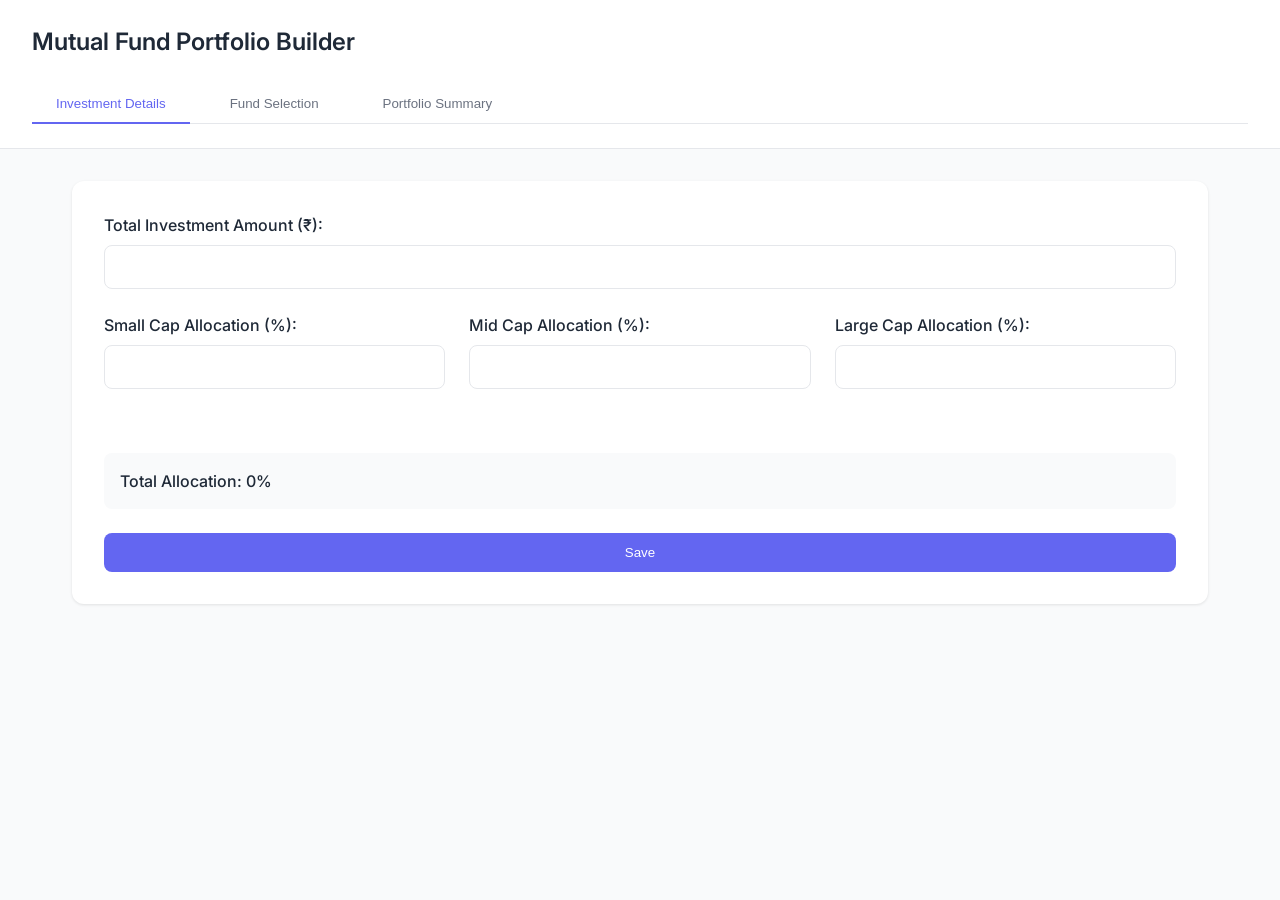
<file: index.html>
<!DOCTYPE html>
<html lang="en">
<head>
    <meta charset="UTF-8">
    <meta name="viewport" content="width=device-width, initial-scale=1.0">
    <title>Mutual Fund Portfolio Builder</title>
    <link rel="stylesheet" href="styles.css">
    <link rel="preconnect" href="https://fonts.googleapis.com">
    <link rel="preconnect" href="https://fonts.gstatic.com" crossorigin>
    <link href="https://fonts.googleapis.com/css2?family=Inter:wght@400;500;600&display=swap" rel="stylesheet">
</head>
<body>
    <div class="app-wrapper">
        <nav class="app-header">
            <h1>Mutual Fund Portfolio Builder</h1>
            <div class="tabs">
                <button class="tab-btn active" data-tab="investment">Investment Details</button>
                <button class="tab-btn" data-tab="fund-selection">Fund Selection</button>
                <button class="tab-btn" data-tab="portfolio-summary">Portfolio Summary</button>
            </div>
        </nav>
        <div class="container">
            <div class="tab-content active" id="investment-tab">
                <form id="investment-form" class="investment-form">
                    <div class="input-group">
                        <label for="total-investment">Total Investment Amount (₹):</label>
                        <input type="number" id="total-investment" required min="1000" 
                               oninput="this.value = this.value.replace(/,/g, '')"
                               onfocus="this.type='number'"
                               onblur="this.type='text'; this.value = this.getAttribute('data-formatted') || this.value">
                    </div>
                    
                    <div class="allocation-grid">
                        <div class="input-group">
                            <label for="small-cap">Small Cap Allocation (%):</label>
                            <input type="number" id="small-cap" required min="0" max="100">
                            <span class="allocation-amount" id="small-cap-amount"></span>
                        </div>
                        <div class="input-group">
                            <label for="mid-cap">Mid Cap Allocation (%):</label>
                            <input type="number" id="mid-cap" required min="0" max="100">
                            <span class="allocation-amount" id="mid-cap-amount"></span>
                        </div>
                        <div class="input-group">
                            <label for="large-cap">Large Cap Allocation (%):</label>
                            <input type="number" id="large-cap" required min="0" max="100">
                            <span class="allocation-amount" id="large-cap-amount"></span>
                        </div>
                    </div>
                    
                    <div class="allocation-summary" id="allocation-summary">
                        Total Allocation: <span id="total-allocation">0</span>% 
                        <span id="allocation-warning" class="warning-text"></span>
                    </div>
                    
                    <button type="submit" class="btn-save">Save</button>
                </form>
            </div>

            <div class="tab-content" id="fund-selection-tab">
                <div id="fund-selection-content"></div>
            </div>

            <div class="tab-content" id="portfolio-tab">
                <div id="portfolio-summary"></div>
            </div>
        </div>
    </div>
    <script src="script.js"></script>
</body>
</html>
</file>
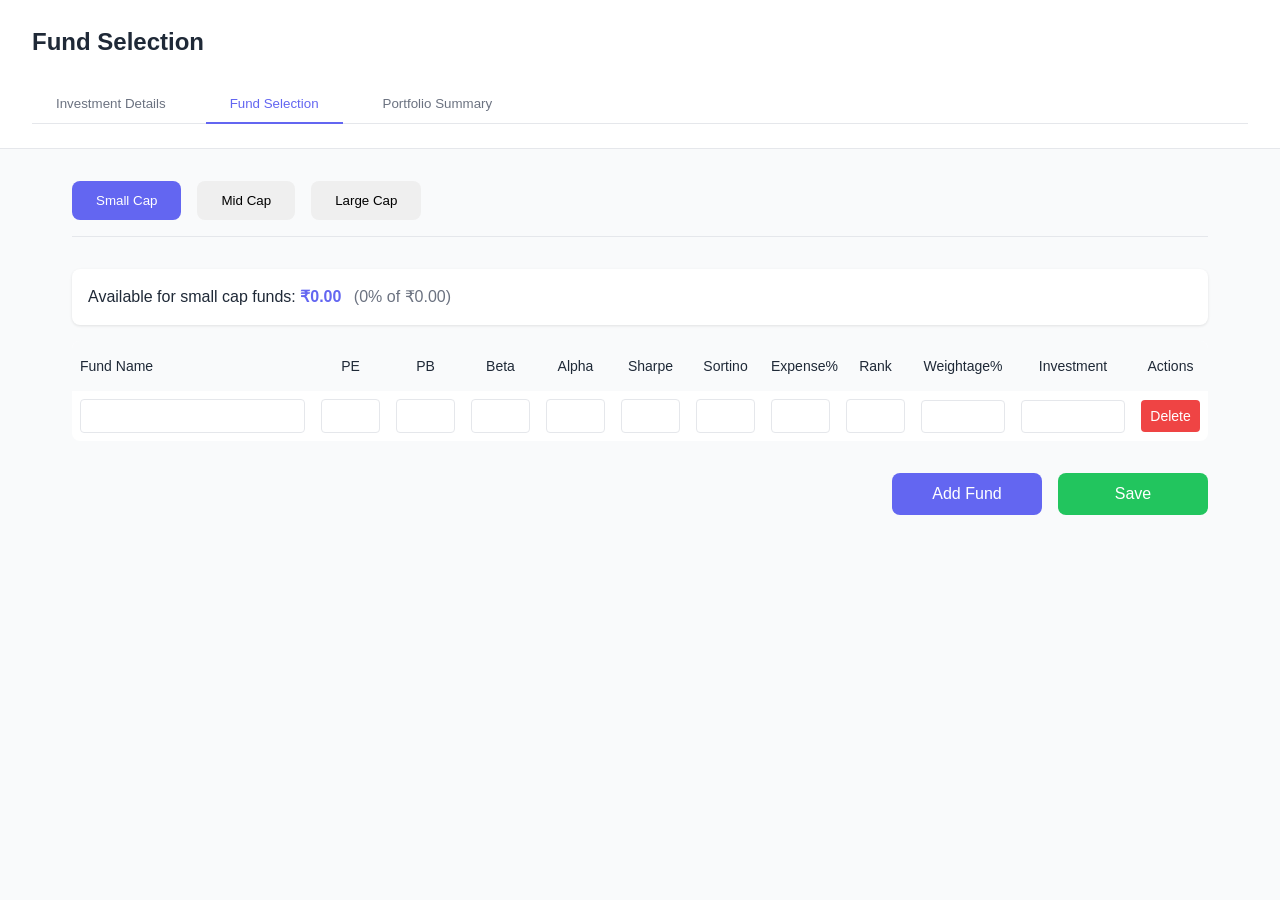
<file: fund-selection.html>
<!DOCTYPE html>
<html lang="en">
<head>
    <meta charset="UTF-8">
    <meta name="viewport" content="width=device-width, initial-scale=1.0">
    <title>Fund Selection - Mutual Fund Portfolio Builder</title>
    <link rel="stylesheet" href="styles.css">
</head>
<body>
    <div class="app-wrapper">
        <nav class="app-header">
            <h1>Fund Selection</h1>
            <div class="tabs">
                <button class="tab-btn" onclick="window.location.href='index.html'">Investment Details</button>
                <button class="tab-btn active">Fund Selection</button>
                <button class="tab-btn" onclick="window.location.href='portfolio-summary.html'">Portfolio Summary</button>
            </div>
        </nav>
        <div class="container">
            <div class="fund-tabs">
                <button class="fund-tab-btn active" data-cap="small">Small Cap</button>
                <button class="fund-tab-btn" data-cap="mid">Mid Cap</button>
                <button class="fund-tab-btn" data-cap="large">Large Cap</button>
            </div>

            <div class="fund-content active" id="small-cap-content">
                <div class="cap-allocation-info"></div>
                <div class="fund-table-container">
                    <table class="fund-table">
                        <thead>
                            <tr>
                                <th>Fund Name</th>
                                <th>PE</th>
                                <th>PB</th>
                                <th>Beta</th>
                                <th>Alpha</th>
                                <th>Sharpe</th>
                                <th>Sortino</th>
                                <th>Expense%</th>
                                <th>Rank</th>
                                <th>Weightage%</th>
                                <th>Investment</th>
                                <th>Actions</th>
                            </tr>
                        </thead>
                        <tbody id="small-cap-tbody">
                            <tr class="fund-row" data-cap-type="small">
                                <td><input type="text" name="fund-name" required></td>
                                <td><input type="number" name="pe" step="0.01" required></td>
                                <td><input type="number" name="pb" step="0.01" required></td>
                                <td><input type="number" name="beta" step="0.01" required></td>
                                <td><input type="number" name="alpha" step="0.01" required></td>
                                <td><input type="number" name="sharpe" step="0.01" required></td>
                                <td><input type="number" name="sortino" step="0.01" required></td>
                                <td><input type="number" name="expense" step="0.01" required></td>
                                <td><input type="number" name="rank" required></td>
                                <td><input type="number" name="weightage" step="0.01" required onchange="updateInvestment(this)"></td>
                                <td><input type="number" name="investment" readonly></td>
                                <td>
                                    <button class="btn-delete-row" onclick="deleteRow(this)">Delete</button>
                                </td>
                            </tr>
                        </tbody>
                    </table>
                </div>
                <div class="fund-actions">
                    <button type="button" class="add-fund-btn" onclick="addNewTableRow('small-cap-tbody')">Add Fund</button>
                    <button type="button" class="save-funds-btn" onclick="saveCapFunds('small')">Save</button>
                </div>
            </div>

            <div class="fund-content" id="mid-cap-content">
                <div class="cap-allocation-info"></div>
                <div class="fund-table-container">
                    <table class="fund-table">
                        <thead>
                            <tr>
                                <th>Fund Name</th>
                                <th>PE</th>
                                <th>PB</th>
                                <th>Beta</th>
                                <th>Alpha</th>
                                <th>Sharpe</th>
                                <th>Sortino</th>
                                <th>Expense%</th>
                                <th>Rank</th>
                                <th>Weightage%</th>
                                <th>Investment</th>
                                <th>Actions</th>
                            </tr>
                        </thead>
                        <tbody id="mid-cap-tbody"></tbody>
                    </table>
                </div>
                <div class="fund-actions">
                    <button type="button" class="add-fund-btn" onclick="addNewTableRow('mid-cap-tbody')">Add Fund</button>
                    <button type="button" class="save-funds-btn" onclick="saveCapFunds('mid')">Save</button>
                </div>
            </div>

            <div class="fund-content" id="large-cap-content">
                <div class="cap-allocation-info"></div>
                <div class="fund-table-container">
                    <table class="fund-table">
                        <thead>
                            <tr>
                                <th>Fund Name</th>
                                <th>PE</th>
                                <th>PB</th>
                                <th>Beta</th>
                                <th>Alpha</th>
                                <th>Sharpe</th>
                                <th>Sortino</th>
                                <th>Expense%</th>
                                <th>Rank</th>
                                <th>Weightage%</th>
                                <th>Investment</th>
                                <th>Actions</th>
                            </tr>
                        </thead>
                        <tbody id="large-cap-tbody"></tbody>
                    </table>
                </div>
                <div class="fund-actions">
                    <button type="button" class="add-fund-btn" onclick="addNewTableRow('large-cap-tbody')">Add Fund</button>
                    <button type="button" class="save-funds-btn" onclick="saveCapFunds('large')">Save</button>
                </div>
            </div>
        </div>
    </div>
    <script src="script.js"></script>
</body>
</html>
</file>
<file: styles.css>
:root {
    --primary: #6366f1;
    --primary-dark: #4f46e5;
    --success: #22c55e;
    --warning: #f59e0b;
    --error: #ef4444;
    --text: #1f2937;
    --text-light: #6b7280;
    --background: #f9fafb;
    --card: #ffffff;
    --border: #e5e7eb;
}

* {
    margin: 0;
    padding: 0;
    box-sizing: border-box;
}

body {
    font-family: 'Inter', sans-serif;
    color: var(--text);
    background: var(--background);
    line-height: 1.5;
}

.app-wrapper {
    min-height: 100vh;
    display: flex;
    flex-direction: column;
}

.app-header {
    background: var(--card);
    border-bottom: 1px solid var(--border);
    padding: 1.5rem 2rem;
}

.app-header h1 {
    font-size: 1.5rem;
    font-weight: 600;
    margin-bottom: 1.5rem;
    color: var(--text);
}

.container {
    max-width: 1200px;
    margin: 0 auto;
    padding: 2rem;
    width: 100%;
}

.tabs {
    display: flex;
    gap: 1rem;
    border-bottom: 1px solid var(--border);
}

.tab-btn {
    padding: 0.75rem 1.5rem;
    border: none;
    background: none;
    color: var(--text-light);
    font-weight: 500;
    cursor: pointer;
    transition: all 0.2s;
    position: relative;
}

.tab-btn:hover {
    color: var(--primary);
}

.tab-btn.active {
    color: var(--primary);
}

.tab-btn.active::after {
    content: '';
    position: absolute;
    bottom: -1px;
    left: 0;
    width: 100%;
    height: 2px;
    background: var(--primary);
}

.investment-form {
    background: var(--card);
    padding: 2rem;
    border-radius: 0.75rem;
    box-shadow: 0 1px 3px rgba(0,0,0,0.1);
}

.input-group {
    margin-bottom: 1.5rem;
}

.input-group label {
    display: block;
    margin-bottom: 0.5rem;
    font-weight: 500;
    color: var(--text);
}

.input-group input {
    width: 100%;
    padding: 0.75rem;
    border: 1px solid var(--border);
    border-radius: 0.5rem;
    font-size: 1rem;
    transition: border-color 0.2s;
}

.input-group input:focus {
    outline: none;
    border-color: var(--primary);
    box-shadow: 0 0 0 3px rgba(99,102,241,0.1);
}

.input-group input:focus + .allocation-amount {
    color: var(--primary-dark);
}

.allocation-amount {
    display: block;
    color: var(--primary);
    font-weight: 500;
    margin-top: 0.5rem;
    font-size: 0.9rem;
}

.allocation-grid {
    display: grid;
    grid-template-columns: repeat(auto-fit, minmax(250px, 1fr));
    gap: 1.5rem;
    margin-bottom: 2rem;
}

.allocation-summary {
    background: var(--background);
    padding: 1rem;
    border-radius: 0.5rem;
    margin-bottom: 1.5rem;
    font-weight: 500;
}

.btn-save {
    background: var(--primary);
    color: white;
    padding: 0.75rem 1.5rem;
    border: none;
    border-radius: 0.5rem;
    font-weight: 500;
    cursor: pointer;
    width: 100%;
    transition: background-color 0.2s;
}

.btn-save:hover {
    background: var(--primary-dark);
}

.warning-text {
    font-size: 0.875rem;
    font-weight: 500;
}

.warning-text.success { color: var(--success); }
.warning-text.warning { color: var(--warning); }
.warning-text.error { color: var(--error); }

.tab-content {
    opacity: 0;
    transform: translateY(10px);
    transition: all 0.3s;
}

.tab-content.active {
    opacity: 1;
    transform: translateY(0);
}

.fund-tabs {
    display: flex;
    gap: 1rem;
    margin-bottom: 2rem;
    padding-bottom: 1rem;
    border-bottom: 1px solid var(--border);
}

.fund-tab-btn {
    padding: 0.75rem 1.5rem;
    border: none;
    border-radius: 0.5rem;
    cursor: pointer;
    font-weight: 500;
    transition: all 0.2s;
}

.fund-tab-btn.active {
    background: var(--primary);
    color: white;
}

.fund-content {
    display: none;
}

.fund-content.active {
    display: block;
}

.fund-form {
    background: white;
    padding: 2rem;
    border-radius: 0.5rem;
    box-shadow: 0 2px 4px rgba(0,0,0,0.1);
    margin-bottom: 2rem;
}

.form-grid {
    display: grid;
    grid-template-columns: repeat(auto-fit, minmax(200px, 1fr));
    gap: 1rem;
}

.form-group {
    margin-bottom: 1rem;
}

.form-group label {
    display: block;
    margin-bottom: 0.5rem;
    font-weight: 500;
}

.form-group input {
    width: 100%;
    padding: 0.5rem;
    border: 1px solid var(--border);
    border-radius: 0.25rem;
}

.form-actions {
    display: flex;
    gap: 1rem;
    margin-top: 1rem;
}

.add-fund-btn {
    background: var(--primary);
    color: white;
    border: none;
    padding: 0.75rem 1.5rem;
    border-radius: 0.5rem;
    cursor: pointer;
    margin-bottom: 1rem;
    display: inline-block;
    min-width: 150px;
    font-weight: 500;
    font-size: 1rem;
    text-align: center;
}

.add-fund-btn:hover {
    background: var(--primary-dark);
}

.fund-item {
    background: var(--card);
    padding: 1rem;
    margin-bottom: 1rem;
    border-radius: 0.5rem;
    box-shadow: 0 1px 3px rgba(0,0,0,0.1);
}

.fund-details {
    display: grid;
    grid-template-columns: repeat(auto-fit, minmax(150px, 1fr));
    gap: 1rem;
    margin: 0.5rem 0;
}

.btn-delete {
    background: var(--error);
    color: white;
    border: none;
    padding: 0.5rem 1rem;
    border-radius: 0.25rem;
    cursor: pointer;
}

.fund-list {
    margin-bottom: 2rem;
}

.investment-info {
    background: var(--card);
    padding: 1rem;
    margin-bottom: 1rem;
    border-radius: 0.5rem;
    box-shadow: 0 1px 3px rgba(0,0,0,0.1);
    font-weight: 500;
}

.info-grid {
    display: grid;
    gap: 0.5rem;
}

.info-row {
    display: flex;
    justify-content: space-between;
    align-items: center;
    padding: 0.5rem;
    border-bottom: 1px solid var(--border);
}

.info-row:last-child {
    border-bottom: none;
}

.info-row .amount {
    font-weight: 600;
    color: var(--primary);
}

.fund-table-container {
    overflow-x: auto;
}

.fund-table {
    width: 100%;
    border-collapse: collapse;
    background: var(--card);
    border-radius: 0.5rem;
    overflow: hidden;
    table-layout: fixed;
}

/* Column widths */
.fund-table th:first-child,
.fund-table td:first-child {
    width: 25%; /* Fund name gets more space */
}

.fund-table th:nth-child(10),
.fund-table td:nth-child(10) {
    width: 100px; /* Weightage column */
}

.fund-table th:nth-child(11),
.fund-table td:nth-child(11) {
    width: 120px; /* Investment column */
}

.fund-table th:not(:first-child):not(:nth-child(10)):not(:nth-child(11)),
.fund-table td:not(:first-child):not(:nth-child(10)):not(:nth-child(11)) {
    width: 75px; /* Other numeric columns */
}

.fund-table th {
    background: var(--background);
    font-weight: 500;
    text-align: center;
    padding: 0.75rem 0.5rem;
    min-width: 75px;
    white-space: normal; /* Allow text wrapping in headers */
    height: 50px; /* Fixed height for headers */
    vertical-align: middle;
    font-size: 0.875rem;
    line-height: 1.2;
}

.fund-table th:first-child {
    min-width: 200px; /* Wider column for fund name */
    text-align: left;
}

.fund-table td {
    padding: 0.5rem;
    vertical-align: middle;
}

.fund-table input {
    width: 100%;
    padding: 0.5rem;
    border: 1px solid var(--border);
    border-radius: 0.25rem;
    font-size: 0.875rem;
    box-sizing: border-box;
}

.fund-table input:focus {
    outline: none;
    border-color: var(--primary);
    box-shadow: 0 0 0 2px rgba(99,102,241,0.1);
}

.fund-table input[name="weightage"],
.fund-table input[name="investment"] {
    padding-right: 2px;
    font-size: 0.8rem;
}

.fund-table td {
    white-space: nowrap;
    overflow: hidden;
    text-overflow: ellipsis;
}

.btn-save-row {
    background: var(--primary);
    color: white;
    border: none;
    padding: 0.5rem 1rem;
    border-radius: 0.25rem;
    cursor: pointer;
    font-size: 0.875rem;
}

.fund-row.saved {
    background: var(--background);
}

.fund-row.saved input {
    border: none;
    background: transparent;
    pointer-events: none;
}

.fund-actions {
    display: flex;
    gap: 1rem;
    margin-top: 2rem;
    justify-content: flex-end;
}

.save-funds-btn {
    background: var(--success);
    color: white;
    border: none;
    padding: 0.75rem 1.5rem;
    border-radius: 0.5rem;
    cursor: pointer;
    margin-bottom: 1rem;
    display: inline-block;
    min-width: 150px;
    font-weight: 500;
    font-size: 1rem;
    text-align: center;
}

.save-funds-btn:hover {
    background: #1ea550;
}

.btn-delete-row {
    background: var(--error);
    color: white;
    border: none;
    padding: 0.5rem;
    border-radius: 0.25rem;
    cursor: pointer;
    font-size: 0.875rem;
    width: 100%;
}

.btn-delete-row:hover {
    background: #dc2626;
}

.cap-allocation-info {
    background: var(--card);
    padding: 1rem;
    margin-bottom: 1rem;
    border-radius: 0.5rem;
    box-shadow: 0 1px 3px rgba(0,0,0,0.1);
}

.cap-allocation-info .amount {
    color: var(--primary);
    font-weight: 600;
}

.cap-allocation-info .percentage {
    color: var(--text-light);
    margin-left: 0.5rem;
}

.portfolio-overview {
    background: var(--card);
    padding: 1.5rem;
    border-radius: 0.75rem;
    margin-bottom: 2rem;
    box-shadow: 0 1px 3px rgba(0,0,0,0.1);
}

.portfolio-details {
    display: grid;
    gap: 1.5rem;
    grid-template-columns: repeat(auto-fit, minmax(300px, 1fr));
}

.portfolio-details > div {
    background: var(--card);
    padding: 1.5rem;
    border-radius: 0.75rem;
    box-shadow: 0 1px 3px rgba(0,0,0,0.1);
}

.cap-header {
    display: flex;
    justify-content: space-between;
    align-items: center;
    margin-bottom: 1rem;
    padding-bottom: 0.5rem;
    border-bottom: 1px solid var(--border);
}

.cap-header h2 {
    font-size: 1.25rem;
    margin: 0;
}

.fund-list {
    margin-top: 1rem;
}

.fund-item {
    padding: 0.75rem;
    border-bottom: 1px solid var(--border);
}

.fund-item:last-child {
    border-bottom: none;
}

.chart-container {
    width: 100%;
    max-width: 400px;
    margin: 1rem auto;
    padding: 1rem;
}

/* Custom Dialog */
.dialog-overlay {
    position: fixed;
    top: 0;
    left: 0;
    right: 0;
    bottom: 0;
    background: rgba(0, 0, 0, 0.5);
    display: flex;
    align-items: center;
    justify-content: center;
    z-index: 1000;
}

.dialog-box {
    background: white;
    padding: 1.5rem;
    border-radius: 0.5rem;
    box-shadow: 0 2px 10px rgba(0, 0, 0, 0.1);
    max-width: 90%;
    width: 400px;
}

.dialog-content {
    margin-bottom: 1.5rem;
    text-align: center;
}

.dialog-actions {
    display: flex;
    justify-content: center;
    gap: 1rem;
}

/* Responsive Styles */
@media (max-width: 768px) {
    .container {
        padding: 1rem;
    }

    .fund-table {
        display: block;
        overflow-x: auto;
    }

    .info-grid {
        grid-template-columns: 1fr;
    }

    .portfolio-details {
        grid-template-columns: 1fr;
    }

    .chart-container {
        max-width: 100%;
    }

    .fund-tabs {
        flex-wrap: wrap;
    }

    .fund-tab-btn {
        flex: 1 1 auto;
        min-width: 100px;
    }

    .dialog-box {
        width: 90%;
        margin: 0 1rem;
    }
}

@media screen and (max-width: 768px) {
    .app-wrapper {
        padding: 0.5rem;
    }

    .container {
        padding: 0.5rem;
    }

    .fund-tabs {
        flex-wrap: wrap;
        gap: 0.5rem;
    }

    .fund-tab-btn {
        flex: 1;
        min-width: 100px;
        padding: 0.5rem;
        font-size: 0.9rem;
    }

    .fund-table-container {
        overflow-x: auto;
        margin: 0 -0.5rem;
        padding: 0 0.5rem;
    }

    .fund-table {
        font-size: 0.85rem;
    }

    .fund-table th,
    .fund-table td {
        padding: 0.5rem;
        min-width: 100px;
    }

    .info-grid {
        grid-template-columns: 1fr;
        gap: 0.5rem;
    }

    .chart-container {
        max-width: 100%;
        height: auto;
        margin: 1rem 0;
    }

    .dialog-box {
        width: 90%;
        max-width: 100%;
        margin: 1rem;
        padding: 1rem;
    }

    .portfolio-details {
        grid-template-columns: 1fr;
    }

    .cap-header {
        flex-direction: column;
        gap: 0.5rem;
    }

    .fund-item {
        padding: 0.75rem;
    }

    .fund-details {
        flex-direction: column;
        gap: 0.25rem;
    }

    input[type="number"],
    input[type="text"] {
        font-size: 16px; /* Prevents iOS zoom on focus */
        padding: 0.5rem;
    }

    button {
        padding: 0.5rem 1rem;
        font-size: 0.9rem;
    }

    .tabs {
        flex-wrap: wrap;
        gap: 0.5rem;
    }

    .tab-btn {
        flex: 1;
        min-width: 120px;
    }
}

/* Touch-friendly improvements */
@media (hover: none) {
    button:active {
        transform: scale(0.98);
    }

    .fund-tab-btn:active,
    .tab-btn:active {
        background-color: var(--primary-dark);
        color: white;
    }

    input[type="number"],
    input[type="text"] {
        -webkit-appearance: none;
        border-radius: 0.25rem;
    }
}

/* Landscape mode adjustments */
@media screen and (max-width: 768px) and (orientation: landscape) {
    .portfolio-overview {
        display: grid;
        grid-template-columns: 1fr 1fr;
        gap: 1rem;
        align-items: start;
    }

    .chart-container {
        max-height: 60vh;
    }
}
</file>
